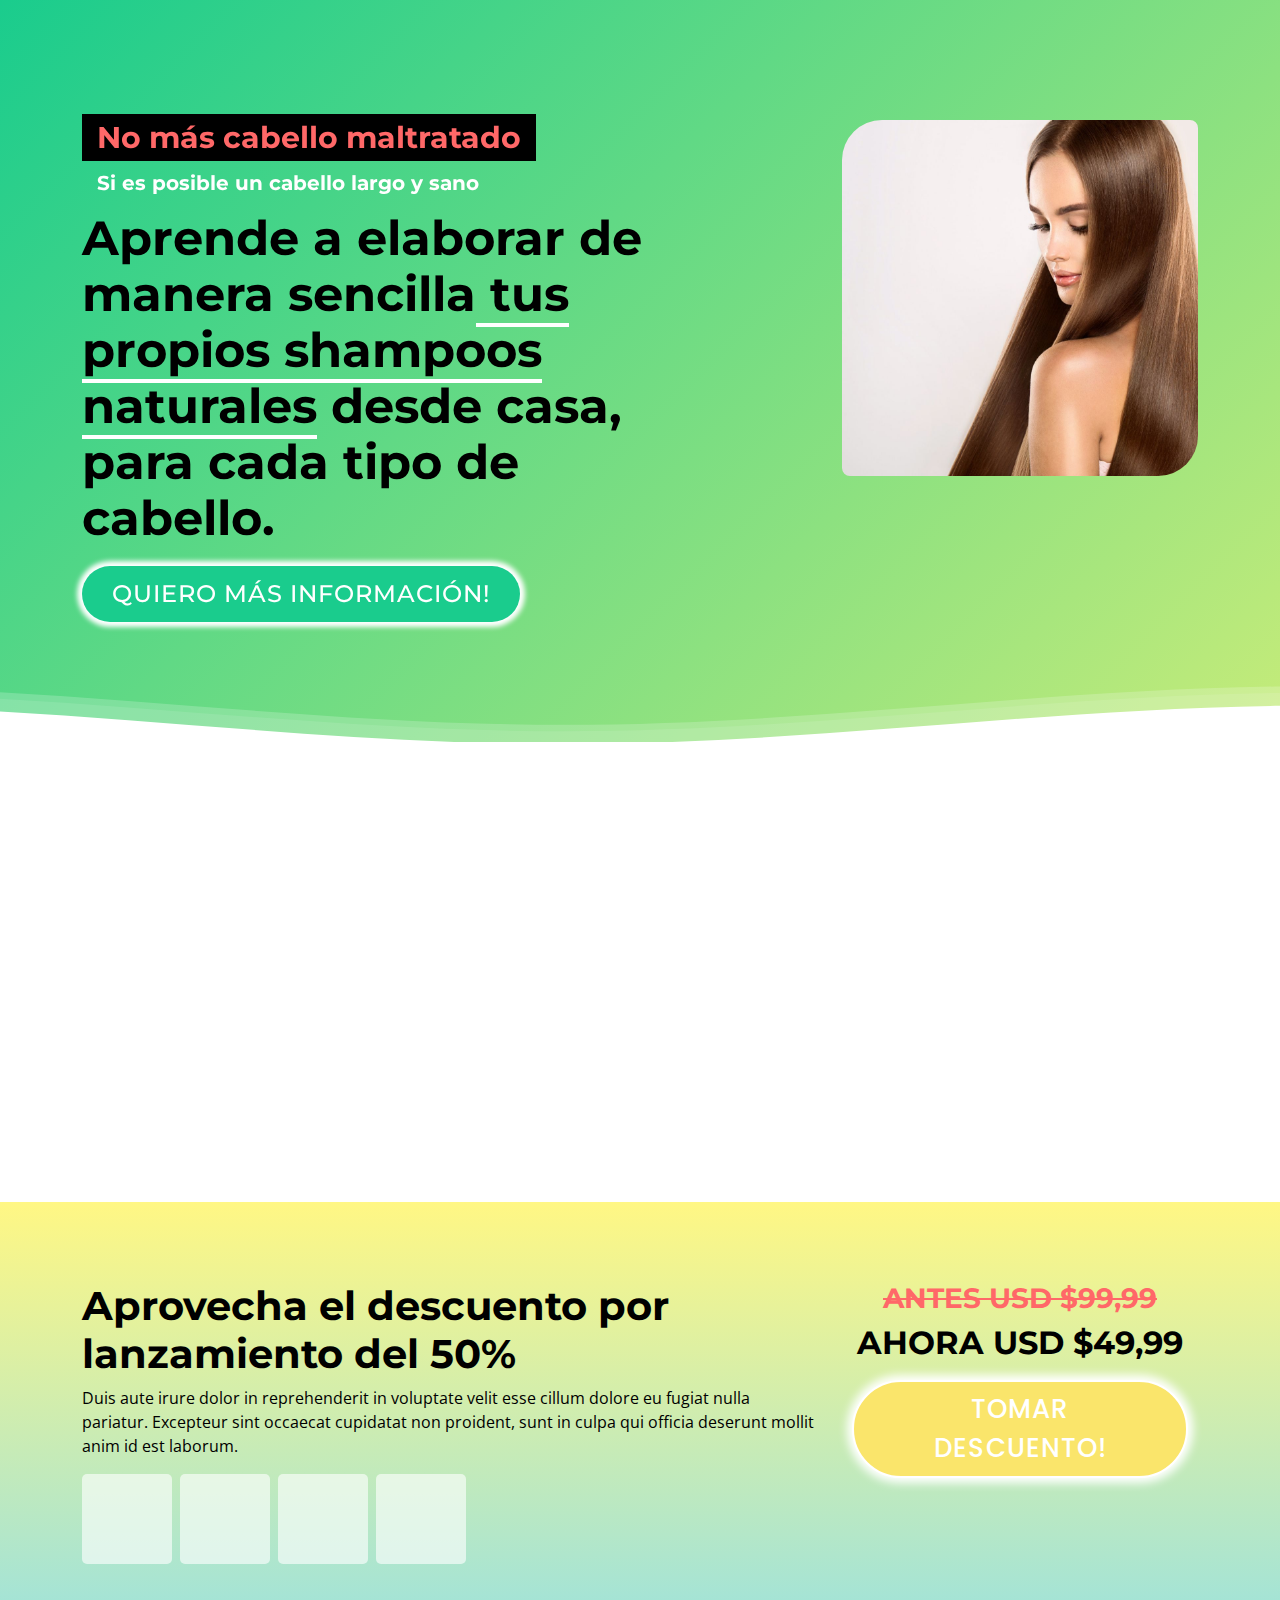
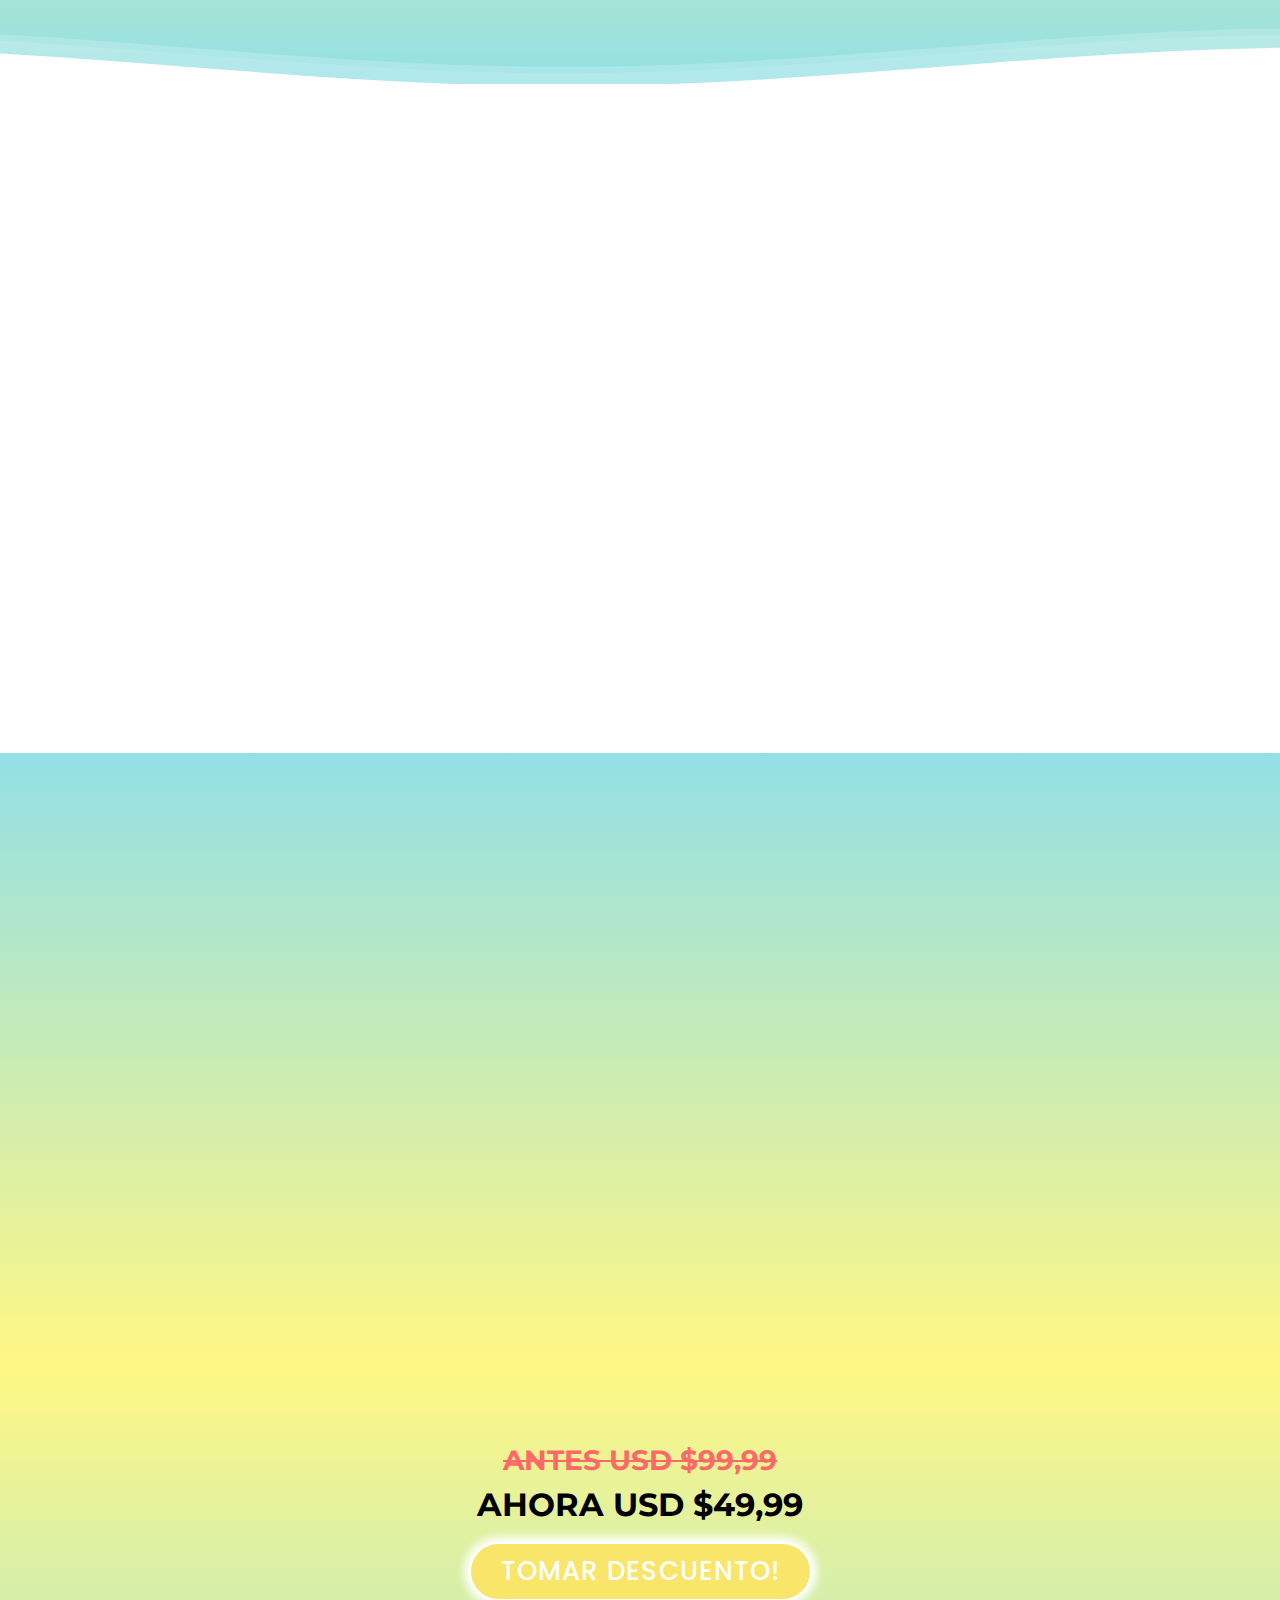
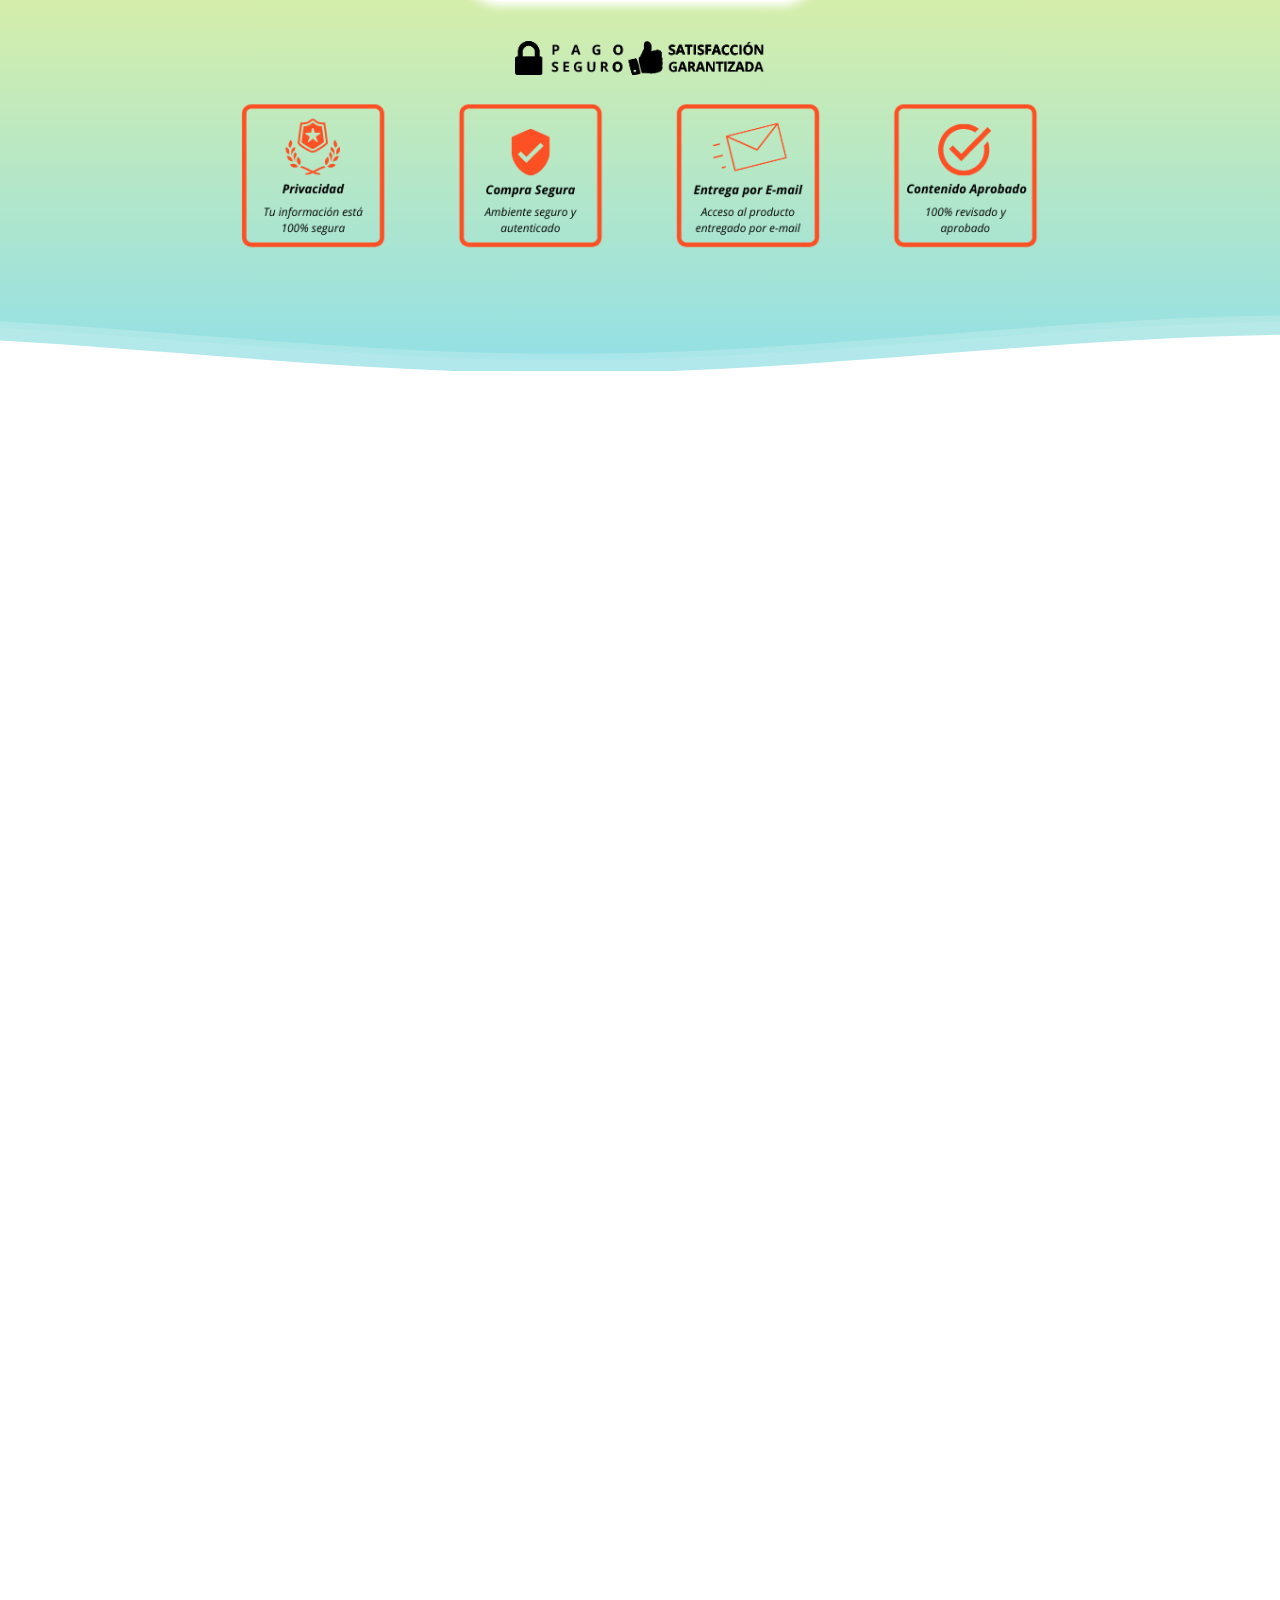
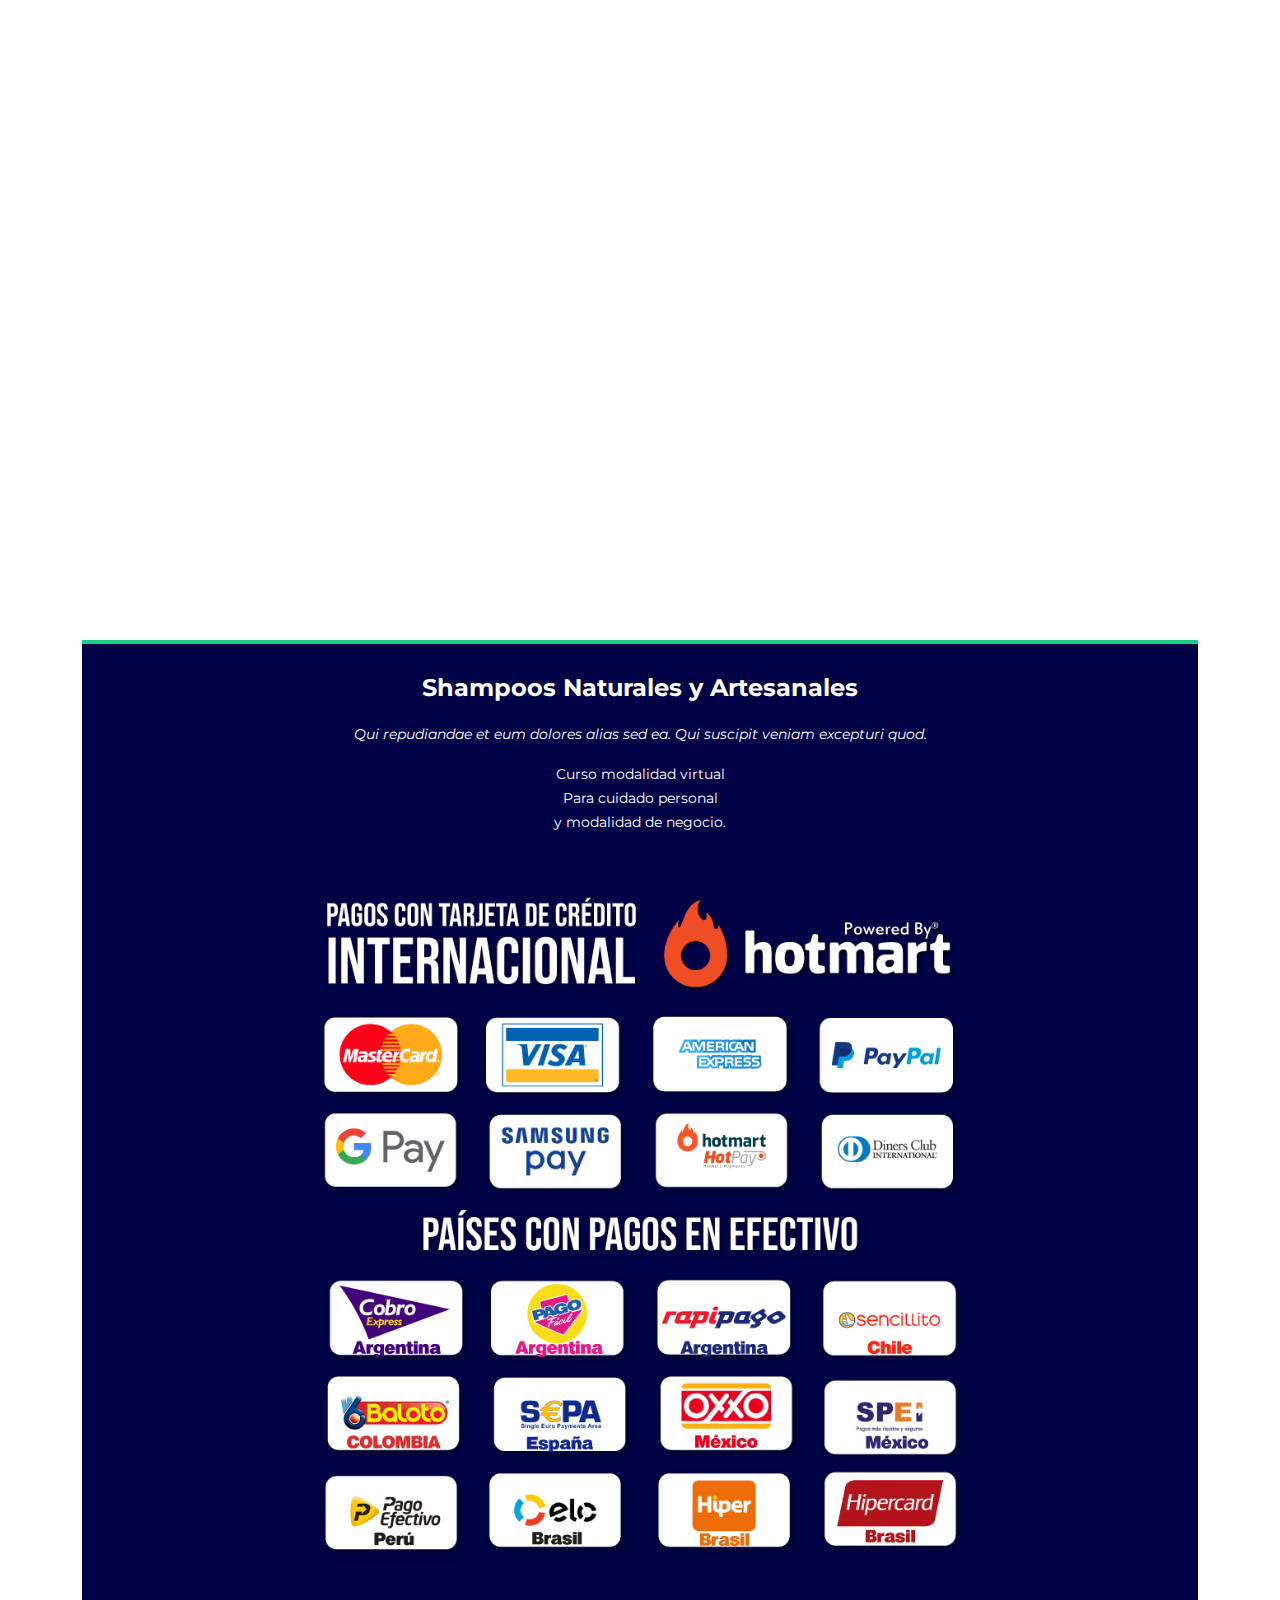
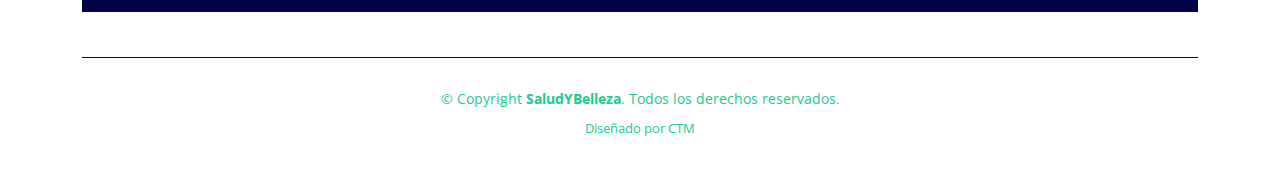
<file: saludybelleza/index.html>
<!DOCTYPE html>
<html lang="es">

<head>
  <meta charset="utf-8">
  <meta content="width=device-width, initial-scale=1.0" name="viewport">

  <title>Salud y Belleza | Shampoo</title>
  <meta content="" name="description">
  <meta content="" name="keywords">

  <!-- Favicons -->
  <link href="assets/img/favicon.png" rel="icon">
  <link href="assets/img/apple-touch-icon.png" rel="apple-touch-icon">

  <!-- Google Fonts -->
  <link href="https://fonts.googleapis.com/css?family=Open+Sans:300,300i,400,400i,600,600i,700,700i|Montserrat:300,300i,400,400i,500,500i,600,600i,700,700i|Poppins:300,300i,400,400i,500,500i,600,600i,700,700i" rel="stylesheet">

  <!-- Vendor CSS Files -->
  <link href="assets/vendor/aos/aos.css" rel="stylesheet">
  <link href="assets/vendor/bootstrap/css/bootstrap.min.css" rel="stylesheet">
  <link href="assets/vendor/bootstrap-icons/bootstrap-icons.css" rel="stylesheet">
  <link href="assets/vendor/boxicons/css/boxicons.min.css" rel="stylesheet">
  <link href="assets/vendor/glightbox/css/glightbox.min.css" rel="stylesheet">
  <link href="assets/vendor/remixicon/remixicon.css" rel="stylesheet">
  <link href="assets/vendor/swiper/swiper-bundle.min.css" rel="stylesheet">

  <!-- Template Main CSS File -->
  <link href="assets/css/style.css" rel="stylesheet">
  <link href="assets/css/contador.css" rel="stylesheet">

</head>

<body>

  <!-- ======= Header ======= -->
  <!-- <header id="header" class="fixed-top d-flex align-items-center header-transparent">
    <div class="container d-flex align-items-center justify-content-between">

      <div class="logo">
        <h1><a href="index.html"><span>hermosasysaludables.live</span></a></h1>
        Uncomment below if you prefer to use an image logo
        <a href="index.html"><img src="assets/img/logo.png" alt="" class="img-fluid"></a>
      </div>

    </div>
  </header> --><!-- End Header -->

  <!-- ======= Hero Section ======= -->
  <section id="hero">

    <div class="container">
      <div class="row justify-content-between">
        <div class="col-lg-7 pt-5 pt-lg-0 order-2 order-lg-1 d-flex align-items-center">
          <div data-aos="zoom-out">
            <h2 class="subtitle"><span>No más cabello maltratado</span></h2>
            <h2 class="subtitle2">Si es posible un cabello largo y sano</h2>
            <h1>Aprende a elaborar de manera sencilla<span> tus propios shampoos naturales</span> desde casa, para cada tipo de cabello.</h1>
            
            <div class="text-center text-lg-start">
              <a href="#about" class="btn-get-started">Quiero más información!</a>
            </div>
          </div>
        </div>
        <div class="col-lg-4 order-1 order-lg-2 hero-img" data-aos="zoom-out" data-aos-delay="300">
          <img src="assets/img/fondo-blanco.jpeg" class="img-fluid animated" alt="">
        </div>
      </div>
    </div>

    <svg class="hero-waves" xmlns="http://www.w3.org/2000/svg" xmlns:xlink="http://www.w3.org/1999/xlink" viewBox="0 24 150 28 " preserveAspectRatio="none">
      <defs>
        <path id="wave-path" d="M-160 44c30 0 58-18 88-18s 58 18 88 18 58-18 88-18 58 18 88 18 v44h-352z">
      </defs>
      <g class="wave1">
        <use xlink:href="#wave-path" x="50" y="3" fill="rgba(255,255,255, .1)">
      </g>
      <g class="wave2">
        <use xlink:href="#wave-path" x="50" y="0" fill="rgba(255,255,255, .2)">
      </g>
      <g class="wave3">
        <use xlink:href="#wave-path" x="50" y="9" fill="#fff">
      </g>
    </svg>

  </section><!-- End Hero -->

  <main id="main">

    <!-- ======= About Section ======= -->
    <section id="about" class="about">
      <div class="container-fluid" id="container-about">

        <div class="row">
          <div class="col-xl-5 col-lg-6 video-box d-flex justify-content-center align-items-stretch" data-aos="fade-right">
            <a class="venobox play-btn mb-4" data-bs-toggle="modal" data-bs-target="#exampleModal"></a>
          </div>

          <div class="col-xl-7 col-lg-6 icon-boxes d-flex flex-column align-items-stretch justify-content-center py-5 px-lg-5" data-aos="fade-left">
            <div class="section-title" data-aos="fade-up">
              <h2>Conoce un poco más</h2>
              <p>Sobre este curso</p>
            </div>
            <p>Desarrollado por <b>MARITZA PALOMINO</b>, mujer empresaria creadora de Leonor Artesanal, una marca de productos naturales de belleza y cuidado personal. </p>
            <p>Ha desarrollado sus propias formulaciones gracias a las cuales tiene muchos clientes satisfechos que la recomiendan por su profesionalismo y calidad de sus productos. </p>
            <p>Además, ha dictado talleres formando a más mujeres. “Constantemente me estoy capacitando para aprender nuevas formulaciones y elaborar nuevos productos, amo la naturaleza y todas las propiedades que nos brinda para nuestra salud y belleza”.</p>

          </div>
        </div>

      </div>

      <!-- Modal -->
      <div class="modal fade" id="exampleModal" tabindex="-1" aria-labelledby="exampleModalLabel" aria-hidden="true">
        <div class="modal-dialog modal-lg">
          <div class="modal-content">
            <div class="modal-header">
              <button type="button" class="btn-close" data-bs-dismiss="modal" aria-label="Close"></button>
            </div>
            <div class="modal-body">
              <div class="title">
                <h2 class="modal-title" id="exampleModalLabel">Aprovecha el descuento por lanzamiento del 50%</h2>
                <h3 class="price-1">Antes USD $99,99</h3>
                <h2 class="price-2">Ahora USD $49,99</h2>
              </div>
              <div class="video">
                
                <iframe src="https://www.youtube.com/embed/tQjsAJhsSw8?start=12" title="YouTube video player" frameborder="0" allow="accelerometer; autoplay; clipboard-write; encrypted-media; gyroscope; picture-in-picture" allowfullscreen></iframe>
              </div>
              
            </div>
            <div class="modal-footer">
              <button type="button" class="btn btn-secondary" data-bs-dismiss="modal">Close</button>
              <button href="#call-to-action" type="button" class="btn btn-primary">Comprar ahora!</button>
            </div>
          </div>
        </div>
      </div>

    </section><!-- End About Section -->


    <!--==========================
    Call To Action Section
    ============================-->
    <section id="call-to-action">
      <div class="container wow fadeIn">
        <div class="row">
          <div class="col-lg-8 text-center text-lg-left">
            <h3 class="cta-title">Aprovecha el descuento por lanzamiento del 50%</h3>
            <p class="cta-text"> Duis aute irure dolor in reprehenderit in voluptate velit esse cillum dolore eu fugiat nulla pariatur. Excepteur sint occaecat cupidatat non proident, sunt in culpa qui officia deserunt mollit anim id est laborum.</p>
            <div id="cuenta"></div>
          </div>
          <div class="col-lg-4 cta-btn-container text-center">
            <h3 class="price">Antes USD $99,99</h3>
            <h2>Ahora USD $49,99</h2>
            <a class="cta-btn align-middle" href="#">Tomar descuento!</a>
          </div>
        </div>

      </div>
      <svg class="hero-waves" xmlns="http://www.w3.org/2000/svg" xmlns:xlink="http://www.w3.org/1999/xlink" viewBox="0 24 150 28 " preserveAspectRatio="none">
        <defs>
          <path id="wave-path" d="M-160 44c30 0 58-18 88-18s 58 18 88 18 58-18 88-18 58 18 88 18 v44h-352z">
        </defs>
        <g class="wave1">
          <use xlink:href="#wave-path" x="50" y="3" fill="rgba(255,255,255, .1)">
        </g>
        <g class="wave2">
          <use xlink:href="#wave-path" x="50" y="0" fill="rgba(255,255,255, .2)">
        </g>
        <g class="wave3">
          <use xlink:href="#wave-path" x="50" y="9" fill="#fff">
        </g>
      </svg>
    </section><!-- #call-to-action -->

  

    <!-- ======= Details Section ======= -->
    <section id="details" class="details">
      <div class="container">

        <div class="row content">
          <div class="col-md-4 order-1 order-md-2" data-aos="fade-left">
            <img src="assets/img/details-2.png" class="img-fluid" alt="">
          </div>
          <div class="col-md-8 pt-5 order-2 order-md-1" data-aos="fade-up">
            <h3>¿Qué vas a lograr con este curso?</h3>
            <ul>
              <li><i class="bi bi-check"></i> Aprenderás a elaborar tus propios shampoos naturales desde casa, para cada tipo de cabello.</li>
              <li><i class="bi bi-check"></i> Aprenderás a elegir y utilizar correctamente las materias primas en la elaboración de tus productos.</li>
              <li><i class="bi bi-check"></i> Conocerás la diferencia entre shampoos naturales y shampoos comerciales.</li>
              <li><i class="bi bi-check"></i> Crearás shampoos naturales de manera personalizada según la necesidad de cada cliente.</li>
              <li><i class="bi bi-check"></i> Un negocio rentable de shampoos naturales, un mercado en tendencia a nivel mundial.</li>
              <li><i class="bi bi-check"></i> Recibirás una Masterclass para vender por redes sociales.</li>
              <li><i class="bi bi-check"></i> Aprenderás cuanto cobrar por cada producto y cómo dar un seguimiento adecuado a tus clientes para fidelizarlos.</li>
              <li><i class="bi bi-check"></i> Conocerás los cuidados necesarios para cada tipo de cabello.</li>
              <li><i class="bi bi-check"></i> Conocerás los activos que son necesarios para regular la caída del cabello, el control de caspa, el exceso de grasa y mucho más.</li>
              <li><i class="bi bi-check"></i> Aprenderás a medir y neutralizar los niveles de ph en nuestros productos capilares. </li>
              <li><i class="bi bi-check"></i> Aprenderás a elaborar shampoo natural para niños.              </li>
              <li><i class="bi bi-check"></i> Aprenderás a elaborar shampoo natural para cabello tinturado.</li>
            </ul>
            <p class="fst-italic">
              Entre muchos otros beneficios que te sorprenderan.
            </p>
          </div>
        </div>

      </div>
    </section><!-- End Details Section -->

    <!-- ======= F.A.Q Section ======= -->
    <section id="faq" class="faq section-bg">
      <div class="container">

        <div class="section-title" data-aos="fade-up">
          <h2>Modulos</h2>
          <p>¿Cómo lo vas a lograr?</p>
        </div>

        <div class="faq-list">
          <ul>
            <li data-aos="fade-up">
              <i class="bx bx-help-circle icon-help"></i> <a data-bs-toggle="collapse" class="collapse" data-bs-target="#faq-list-1">Módulo 1. Shampoos Naturales y Artesanales<i class="bx bx-chevron-down icon-show"></i><i class="bx bx-chevron-up icon-close"></i></a>
              <div id="faq-list-1" class="collapse show" data-bs-parent=".faq-list">
                  <p><i class="bi bi-check"></i>Introducción y bienvenida.</p>
                  <p><i class="bi bi-check"></i>Shampoo natural vs. Shampoo convencional.</p>
                  <p><i class="bi bi-check"></i>Materiales.</p>
                  <p><i class="bi bi-check"></i>Grupo de fb.</p>
              </div>
            </li>

            <li data-aos="fade-up" data-aos-delay="100">
              <i class="bx bx-help-circle icon-help"></i> <a data-bs-toggle="collapse" data-bs-target="#faq-list-2" class="collapsed">Módulo 2. Elaboración (Parte Práctica) <i class="bx bx-chevron-down icon-show"></i><i class="bx bx-chevron-up icon-close"></i></a>
              <div id="faq-list-2" class="collapse" data-bs-parent=".faq-list">
                  <p><i class="bi bi-check"></i>Preparación del gel de sábila y leche de avena.</p>
                  <p><i class="bi bi-check"></i>Brillo natural: shampoo para cabello normal.</p>
                  <p><i class="bi bi-check"></i>Acondicionador hidratante y humectante.</p>
                  <p><i class="bi bi-check"></i>Vitalidad y nutrición: shampoo para cabello seco.</p>
                  <p><i class="bi bi-check"></i>Daño y reparación: acondicionador reparador anti – frizz.</p>
                  <p><i class="bi bi-check"></i>Equilibrio capilar seborregulador: shampoo para cabello graso.</p>
                  <p><i class="bi bi-check"></i>Shampoo de manzanilla para niños y piel sensible.</p>
                  <p><i class="bi bi-check"></i>Shampoo anticaída y anticaspa.</p>
                  <p><i class="bi bi-check"></i>Shampoo para cabello teñido/tinturado.</p>
                  <p><i class="bi bi-check"></i>Calcular los costos.</p>
              </div>
            </li>

            <li data-aos="fade-up" data-aos-delay="200">
              <i class="bx bx-help-circle icon-help"></i> <a data-bs-toggle="collapse" data-bs-target="#faq-list-3" class="collapsed">Módulo 3. Bonos<i class="bx bx-chevron-down icon-show"></i><i class="bx bx-chevron-up icon-close"></i></a>
              <div id="faq-list-3" class="collapse" data-bs-parent=".faq-list">
                <ul>
                  <p><i class="bi bi-check"></i>Bono 1 - Tónico regenerador capilar.</p>
                  <p><i class="bi bi-check"></i>Bono 2 - Sérum fortalecimiento capilar.</p>
                  <p><i class="bi bi-check"></i>Bono 3 - Mascarilla capilar: reparación profunda.</p>
                  <p><i class="bi bi-check"></i>Bono 4 - Mi negocio exitoso en redes sociales (estrategia de contenido).</p>
                  <p><i class="bi bi-check"></i>Bono 4 - Mi negocio exitoso en redes sociales (creando mis diseños).</p>
                  <p><i class="bi bi-check"></i>Bono 4 - Mi negocio exitoso en redes sociales (reels, historias e historias destacadas).</p>
                  <p><i class="bi bi-check"></i>Bono 4 - Mi negocio exitoso en redes sociales (recomendaciones y tips para fidelizar clientes).</p>
                  <p><i class="bi bi-check"></i>Cronograma capilar.</p>
                  <p><i class="bi bi-check"></i>Recetario con formulaciones.</p>
                </ul>
              </div>
            </li>

            <li data-aos="fade-up" data-aos-delay="300">
              <i class="bx bx-help-circle icon-help"></i> <a data-bs-toggle="collapse" data-bs-target="#faq-list-4" class="collapsed">Módulo 4. Preguntas Frecuentes<i class="bx bx-chevron-down icon-show"></i><i class="bx bx-chevron-up icon-close"></i></a>
              <div id="faq-list-4" class="collapse" data-bs-parent=".faq-list">
                  <p><i class="bi bi-check"></i>Respuestas a preguntas frecuentes.</p>
              </div>
            </li>

          </ul>
        </div>

      </div>
      <!-- <svg class="hero-waves" xmlns="http://www.w3.org/2000/svg" xmlns:xlink="http://www.w3.org/1999/xlink" viewBox="0 24 150 28 " preserveAspectRatio="none">
        <defs>
          <path id="wave-path" d="M-160 44c30 0 58-18 88-18s 58 18 88 18 58-18 88-18 58 18 88 18 v44h-352z">
        </defs>
        <g class="wave1">
          <use xlink:href="#wave-path" x="50" y="3" fill="rgba(255,255,255, .1)">
        </g>
        <g class="wave2">
          <use xlink:href="#wave-path" x="50" y="0" fill="rgba(255,255,255, .2)">
        </g>
        <g class="wave3">
          <use xlink:href="#wave-path" x="50" y="9" fill="#fff">
        </g>
      </svg> -->
    </section><!-- End F.A.Q Section -->

    <!--==========================
    Call To Action Section
    ============================-->
    <section id="call-to-action">
      <div class="container wow fadeIn">
        <div class="row">
          <div class="col-lg-12 cta-btn-container text-center">
            <h3 class="price">Antes USD $99,99</h3>
            <h2>Ahora USD $49,99</h2>
            <a class="cta-btn align-middle" href="#">Tomar descuento!</a>
            <div class="content-graph-pay">
              <img class="pagoseguro" src="assets/img/pagosegurofondoclara.png" alt="">
              <!-- <img src="assets/img/pagoseguro-bgt.png" alt=""> -->
              <img src="assets/img/metododecompra.png" alt="">
              
            </div>
          </div>
        </div>

      </div>
      <svg class="hero-waves" xmlns="http://www.w3.org/2000/svg" xmlns:xlink="http://www.w3.org/1999/xlink" viewBox="0 24 150 28 " preserveAspectRatio="none">
        <defs>
          <path id="wave-path" d="M-160 44c30 0 58-18 88-18s 58 18 88 18 58-18 88-18 58 18 88 18 v44h-352z">
        </defs>
        <g class="wave1">
          <use xlink:href="#wave-path" x="50" y="3" fill="rgba(255,255,255, .1)">
        </g>
        <g class="wave2">
          <use xlink:href="#wave-path" x="50" y="0" fill="rgba(255,255,255, .2)">
        </g>
        <g class="wave3">
          <use xlink:href="#wave-path" x="50" y="9" fill="#fff">
        </g>
      </svg>
    </section><!-- #call-to-action -->

    <!-- ======= Testimonials Section ======= -->
    <section id="testimonials" class="testimonials">
      <div class="container">

        <div class="testimonials-slider swiper" data-aos="fade-up" data-aos-delay="100">
          <div class="swiper-wrapper">

            <div class="swiper-slide">
              <div class="testimonial-item">
                <img src="assets/img/testimonials/testimonials-1.jpeg" class="testimonial-img" alt="">
                <h3>Isabella</h3>
                <h4>Medellín</h4>
                <p>
                  <i class="bx bxs-quote-alt-left quote-icon-left"></i>
                  Mi cabello dejo de caerse y ahora se torna facil de peinar. Volvi a tener vida fabricando los shampoo y tratamientos en casa
                  <i class="bx bxs-quote-alt-right quote-icon-right"></i>
                </p>
              </div>
            </div><!-- End testimonial item -->

            <div class="swiper-slide">
              <div class="testimonial-item">
                <img src="assets/img/testimonials/testimonials-2.jpeg" class="testimonial-img" alt="">
                <h3>Elizabeth</h3>
                <h4>Medellín</h4>
                <p>
                  <i class="bx bxs-quote-alt-left quote-icon-left"></i>
                  Que orgullosa me siento de ver mi cambio mi cabello cada vez esta mas sano y fuerte. Gracias Maritza por compartir este maravilloso curso.
                  <i class="bx bxs-quote-alt-right quote-icon-right"></i>
                </p>
              </div>
            </div><!-- End testimonial item -->

            <div class="swiper-slide">
              <div class="testimonial-item">
                <img src="assets/img/testimonials/testimonials-1.jpeg" class="testimonial-img" alt="">
                <h3>Isabella</h3>
                <h4>Medellín</h4>
                <p>
                  <i class="bx bxs-quote-alt-left quote-icon-left"></i>
                  Mi cabello dejo de caerse y ahora se torna facil de peinar. Volvi a tener vida fabricando los shampoo y tratamientos en casa
                  <i class="bx bxs-quote-alt-right quote-icon-right"></i>
                </p>
              </div>
            </div><!-- End testimonial item -->

            <div class="swiper-slide">
              <div class="testimonial-item">
                <img src="assets/img/testimonials/testimonials-2.jpeg" class="testimonial-img" alt="">
                <h3>Elizabeth</h3>
                <h4>Medellín</h4>
                <p>
                  <i class="bx bxs-quote-alt-left quote-icon-left"></i>
                  Que orgullosa me siento de ver mi cambio mi cabello cada vez esta mas sano y fuerte. Gracias Maritza por compartir este maravilloso curso.
                  <i class="bx bxs-quote-alt-right quote-icon-right"></i>
                </p>
              </div>
            </div><!-- End testimonial item -->

            <div class="swiper-slide">
              <div class="testimonial-item">
                <img src="assets/img/testimonials/testimonials-1.jpeg" class="testimonial-img" alt="">
                <h3>Isabella</h3>
                <h4>Medellín</h4>
                <p>
                  <i class="bx bxs-quote-alt-left quote-icon-left"></i>
                  Mi cabello dejo de caerse y ahora se torna facil de peinar. Volvi a tener vida fabricando los shampoo y tratamientos en casa
                  <i class="bx bxs-quote-alt-right quote-icon-right"></i>
                </p>
              </div>
            </div><!-- End testimonial item -->

          </div>
          <div class="swiper-pagination"></div>
        </div>

      </div>
    </section><!-- End Testimonials Section -->

    <!-- ======= Gallery Section ======= -->
    <section id="gallery" class="gallery">
      <div class="container">

        <div class="section-title" data-aos="fade-up">
          <h2>Testimonios</h2>
          <p>Estos son algunos <br>de nuestros estudiantes</p>
        </div>

        <div class="row g-0" data-aos="fade-left">

          <div class="col-lg-3 col-md-4">
            <div class="gallery-item" data-aos="zoom-in" data-aos-delay="100">
              <a href="assets/img/gallery/gallery-1.jpeg" class="gallery-lightbox">
                <img src="assets/img/gallery/gallery-1.jpeg" alt="" class="img-fluid">
              </a>
            </div>
          </div>

          <div class="col-lg-3 col-md-4">
            <div class="gallery-item" data-aos="zoom-in" data-aos-delay="150">
              <a href="assets/img/gallery/gallery-2.jpeg" class="gallery-lightbox">
                <img src="assets/img/gallery/gallery-2.jpeg" alt="" class="img-fluid">
              </a>
            </div>
          </div>

          <div class="col-lg-3 col-md-4">
            <div class="gallery-item" data-aos="zoom-in" data-aos-delay="200">
              <a href="assets/img/gallery/gallery-3.jpeg" class="gallery-lightbox">
                <img src="assets/img/gallery/gallery-3.jpeg" alt="" class="img-fluid">
              </a>
            </div>
          </div>

          <div class="col-lg-3 col-md-4">
            <div class="gallery-item" data-aos="zoom-in" data-aos-delay="250">
              <a href="assets/img/gallery/gallery-4.jpeg" class="gallery-lightbox">
                <img src="assets/img/gallery/gallery-4.jpeg" alt="" class="img-fluid">
              </a>
            </div>
          </div>

          <div class="col-lg-3 col-md-4">
            <div class="gallery-item" data-aos="zoom-in" data-aos-delay="300">
              <a href="assets/img/gallery/gallery-5.jpeg" class="gallery-lightbox">
                <img src="assets/img/gallery/gallery-5.jpeg" alt="" class="img-fluid">
              </a>
            </div>
          </div>

          <div class="col-lg-3 col-md-4">
            <div class="gallery-item" data-aos="zoom-in" data-aos-delay="350">
              <a href="assets/img/gallery/gallery-6.jpeg" class="gallery-lightbox">
                <img src="assets/img/gallery/gallery-6.jpeg" alt="" class="img-fluid">
              </a>
            </div>
          </div>

          <div class="col-lg-3 col-md-4">
            <div class="gallery-item" data-aos="zoom-in" data-aos-delay="400">
              <a href="assets/img/gallery/gallery-1.jpeg" class="gallery-lightbox">
                <img src="assets/img/gallery/gallery-1.jpeg" alt="" class="img-fluid">
              </a>
            </div>
          </div>

          <div class="col-lg-3 col-md-4">
            <div class="gallery-item" data-aos="zoom-in" data-aos-delay="450">
              <a href="assets/img/gallery/gallery-2.jpeg" class="gallery-lightbox">
                <img src="assets/img/gallery/gallery-2.jpeg" alt="" class="img-fluid">
              </a>
            </div>
          </div>

        </div>

      </div>
    </section><!-- End Gallery Section -->

    


  </main><!-- End #main -->

  <!-- ======= Footer ======= -->
  <footer id="footer">
    <div class="footer-top">
      <div class="container">
        <div class="row">

          <div class="col-lg-12 col-md-8">
            <div class="footer-info">
              <h3>Shampoos Naturales y Artesanales</h3>
              <p class="pb-3"><em>Qui repudiandae et eum dolores alias sed ea. Qui suscipit veniam excepturi quod.</em></p>
              <p>
                Curso modalidad virtual <br>
                Para cuidado personal<br>y modalidad de negocio.<br>
                <strong></strong> <br>
                <strong></strong><br>
                <img class="metododepago" src="assets/img/metodosdepagoglobal.png" alt="">
              </p>

            </div>
          </div>


          <!-- <div class="col-lg-4 col-md-6 footer-newsletter">
            <h4>Our Newsletter</h4>
            <p>Tamen quem nulla quae legam multos aute sint culpa legam noster magna</p>
            <form action="" method="post">
              <input type="email" name="email"><input type="submit" value="Subscribe">
            </form>

          </div> -->

        </div>
      </div>
    </div>

    <div class="container">
      <div class="copyright">
        &copy; Copyright <strong><span>SaludYBelleza</span></strong>. Todos los derechos reservados.
      </div>
      <div class="credits">
        Diseñado por <a href="#">CTM</a>
      </div>
    </div>
  </footer><!-- End Footer -->

  <a href="#" class="back-to-top venobox play-btn mb-4" ><i class="fa-regular fa-cart-circle-plus"></i>
    <h3 class="price">Antes USD $99,99</h3>
    <h2>Ahora USD $49,99</h2>
    Comprar Ahora!
    
  </a>
  <div id="preloader"></div>

  <!-- Vendor JS Files -->
  <script src="assets/vendor/purecounter/purecounter.js"></script>
  <script src="assets/vendor/aos/aos.js"></script>
  <script src="assets/vendor/bootstrap/js/bootstrap.bundle.min.js"></script>
  <script src="assets/vendor/glightbox/js/glightbox.min.js"></script>
  <script src="assets/vendor/swiper/swiper-bundle.min.js"></script>
  <script src="assets/vendor/php-email-form/validate.js"></script>
  <script src="assets/js/simplyCountdown.min.js"></script>
	<script src="assets/js/countdown.js"></script>
  

  <!-- Template Main JS File -->
  <script src="assets/js/main.js"></script>

</body>

</html>
</file>
<file: saludybelleza/assets/css/style.css>
/*--------------------------------------------------------------
# General
--------------------------------------------------------------*/
body {
  font-family: "Open Sans", sans-serif;
  color: #444444;
}

a {
  color: #1acc8d;
  text-decoration: none;
}

a:hover {
  color: #34e5a6;
  text-decoration: none;
}

h1, h2, h3, h4, h5, h6 {
  font-family: "Montserrat", sans-serif;
}

.color1 {color: #1acc8d;}
.color2 {color: #40a356;}
.color3 {color: #c3ce7b;}
.color4 {color: #f8efbc;}
.color5 {color: #f8efea;}

/*--------------------------------------------------------------
# Preloader
--------------------------------------------------------------*/
#preloader {
  position: fixed;
  top: 0;
  left: 0;
  right: 0;
  bottom: 0;
  z-index: 9999;
  overflow: hidden;
  background: #fff;
}

#preloader:before {
  content: "";
  position: fixed;
  top: calc(50% - 30px);
  left: calc(50% - 30px);
  border: 6px solid #1acc8d;
  border-top-color: #d2f9eb;
  border-radius: 50%;
  width: 60px;
  height: 60px;
  -webkit-animation: animate-preloader 1s linear infinite;
  animation: animate-preloader 1s linear infinite;
}

@-webkit-keyframes animate-preloader {
  0% {
    transform: rotate(0deg);
  }
  100% {
    transform: rotate(360deg);
  }
}

@keyframes animate-preloader {
  0% {
    transform: rotate(0deg);
  }
  100% {
    transform: rotate(360deg);
  }
}
/*--------------------------------------------------------------
# Back to top button
--------------------------------------------------------------*/
.back-to-top {
  background: rgb(250, 229, 107);
  box-shadow: 0px 0px 10px 5px rgb(255, 255, 255);
  position: fixed;
  visibility: hidden;
  padding: 5px 40px;
  font-weight: bold;
  font-size: 20px;
  font-weight: bold;
  text-transform: uppercase;
  opacity: 0;
  right: 15px;
  bottom: 15px;
  z-index: 996;
  height: 95px;
  border-radius: 50px;
  transition: 0.5s;
  color: #000;
}

.back-to-top h2{
  color: #000;
  font-weight: bold;
  text-transform: uppercase;
  font-size: 17px;
  text-align: center;
}

.back-to-top .price{
  color: rgb(255, 104, 104);
  font-weight: bold;
  text-transform: uppercase;
  text-decoration:line-through;
  font-size: 15px;
  text-align: center;
}

.back-to-top i {
  font-size: 28px;
  color: #fff;
  line-height: 0;
}
.back-to-top:hover {
  background: #2be4a2;
  color: #fff;
  font-size: 23px;
  transition: 0.5s;
}
.back-to-top.active {
  visibility: visible;
  opacity: 1;
}
@media (max-width: 757px){
  .back-to-top {
    padding: 5px 40px;
    font-size: 17px;
    right: 15px;
    bottom: 15px;
    height: 67px;
    border-radius: 50px;
  }
  .back-to-top h2{
    font-size: 14px;
    margin-bottom: 3px;
  }
  
  .back-to-top .price{
    font-size: 11px;
    margin-bottom: 0;
  }
}
/*--------------------------------------------------------------
# Disable AOS delay on mobile
--------------------------------------------------------------*/
@media screen and (max-width: 768px) {
  [data-aos-delay] {
    transition-delay: 0 !important;
  }
}
/*--------------------------------------------------------------
# Header
--------------------------------------------------------------*/
#header {
  display: ;
  height: 80px;
  transition: all 0.5s;
  z-index: 997;
  transition: all 0.5s;
  background: rgba(255, 255, 255, 0.9);
}
#header.header-transparent {
  background: transparent;
}
#header.header-scrolled {
  background: #1acc8e85;
  height: 60px;
}
#header .logo h1 {
  font-size: 28px;
  margin: 0;
  padding: 0;
  line-height: 1;
  font-weight: 700;
}
#header .logo h1{
}
#header .logo h1 a, #header .logo h1 a:hover {
  color: #ffff;
  text-decoration: none;
}
#header.header-scrolled h1{
  color: #1acc8d;
}
#header .logo img {
  padding: 0;
  margin: 0;
  max-height: 40px;
}

/*--------------------------------------------------------------
# Hero Section
--------------------------------------------------------------*/
#hero {
  width: 100%;
  background: url("../img/hero-bg.jpg") center;
  background-size: cover;
  position: relative;
  padding: 120px 0 0 0;
}
#hero:before {
  content: "";
  background: linear-gradient(-45deg, #ee7752, #e73c7e, #fff673, #1acc8d);
	background-size: 400% 400%;
	-webkit-animation: gradient 15s ease infinite;
	        animation: gradient 15s ease infinite;
  position: absolute;
  bottom: 0;
  top: 0;
  left: 0;
  right: 0;
}

@-webkit-keyframes gradient {
	0% {
		background-position: 0% 50%;
	}
	50% {
		background-position: 100% 50%;
	}
	100% {
		background-position: 0% 50%;
	}
}

@keyframes gradient {
	0% {
		background-position: 0% 50%;
	}
	50% {
		background-position: 100% 50%;
	}
	100% {
		background-position: 0% 50%;
	}
}

#hero h1 {
  margin: 0 0 20px 0;
  font-size: 48px;
  font-weight: 700;
  line-height: 56px;
  color: rgba(0, 0, 0);
}
#hero h1 span {
  color: #000;
  border-bottom: 4px solid #ffffff;
}
#hero h2 {
  color: rgba(255, 255, 255, 0.8);
  margin-bottom: 40px;
  font-size: 24px;
}
#hero .subtitle{
  margin: 0 0 10px 0; 
  font-size: 30px; 
  font-weight: bold;
  color: rgb(255, 104, 104);
}
#hero .subtitle2{
  margin: 0 0 10px 0; 
  font-size: 20px; 
  font-weight: bold;
  color: #fff;
  padding: 5px 15px;
}
#hero .subtitle span{
  background: #000;
  padding: 5px 15px;
}
#hero .hero-img {
  text-align: center;
}
#hero .hero-img img {
  max-width: 100%;
  border-radius: 40px 8px;
}
#hero .btn-get-started {
  text-transform: uppercase;
  font-family: "Montserrat", sans-serif;
  font-weight: 500;
  font-size: 24px;
  letter-spacing: 1px;
  display: inline-block;
  padding: 10px 30px;
  border-radius: 50px;
  transition: 0.5s;
  color: #fff;
  background: #1acc8d;
  box-shadow: 0 0 5px 5px #fff;
}
#hero .btn-get-started:hover {
  background: #17b57d;
  font-size: 26px;
}
#hero .animated {
  animation: up-down 2s ease-in-out infinite alternate-reverse both;
}
@media (min-width: 1024px) {
  #hero {
    background-attachment: fixed;
  }
}
@media (max-width: 991px) {
  #hero {
    padding-top: 80px;
  }
  #hero .animated {
    -webkit-animation: none;
    animation: none;
  }
  #hero .hero-img {
    text-align: center;
  }
  #hero .hero-img img {
    max-width: 50%;
  }
  #hero h1 {
    font-size: 28px;
    line-height: 35px;
    margin-bottom: 30px;
  }
  #hero h2 {
    font-size: 18px;
    line-height: 24px;
    margin-bottom: 30px;
  }
}
@media (max-width: 575px) {
  #hero .hero-img img {
    width: 80%;
  }
  #hero .subtitle{
    margin: 0; 
    line-height: 52px; 
  }
  #hero .btn-get-started {
    text-transform: uppercase;
    font-family: "Montserrat", sans-serif;
    font-weight: 500;
    font-size: 24px;
    letter-spacing: 1px;
    display: inline-block;
    padding: 10px 30px;
    border-radius: 50px;
    transition: 0.5s;
    color: #fff;
    background: #1acc8d;
    box-shadow: 0 0 5px 5px #fff;
  }
  #hero .btn-get-started:hover {
    background: #17b57d;
    font-size: 26px;
  }
}

@-webkit-keyframes up-down {
  0% {
    transform: translateY(10px);
  }
  100% {
    transform: translateY(-10px);
  }
}

@keyframes up-down {
  0% {
    transform: translateY(10px);
  }
  100% {
    transform: translateY(-10px);
  }
}
.hero-waves {
  display: block;
  margin-top: 60px;
  width: 100%;
  height: 60px;
  z-index: 5;
  position: relative;
}

.wave1 use {
  -webkit-animation: move-forever1 10s linear infinite;
  animation: move-forever1 10s linear infinite;
  -webkit-animation-delay: -2s;
  animation-delay: -2s;
}

.wave2 use {
  -webkit-animation: move-forever2 8s linear infinite;
  animation: move-forever2 8s linear infinite;
  -webkit-animation-delay: -2s;
  animation-delay: -2s;
}

.wave3 use {
  -webkit-animation: move-forever3 6s linear infinite;
  animation: move-forever3 6s linear infinite;
  -webkit-animation-delay: -2s;
  animation-delay: -2s;
}

@-webkit-keyframes move-forever1 {
  0% {
    transform: translate(85px, 0%);
  }
  100% {
    transform: translate(-90px, 0%);
  }
}

@keyframes move-forever1 {
  0% {
    transform: translate(85px, 0%);
  }
  100% {
    transform: translate(-90px, 0%);
  }
}
@-webkit-keyframes move-forever2 {
  0% {
    transform: translate(-90px, 0%);
  }
  100% {
    transform: translate(85px, 0%);
  }
}
@keyframes move-forever2 {
  0% {
    transform: translate(-90px, 0%);
  }
  100% {
    transform: translate(85px, 0%);
  }
}
@-webkit-keyframes move-forever3 {
  0% {
    transform: translate(-90px, 0%);
  }
  100% {
    transform: translate(85px, 0%);
  }
}
@keyframes move-forever3 {
  0% {
    transform: translate(-90px, 0%);
  }
  100% {
    transform: translate(85px, 0%);
  }
}
/*--------------------------------------------------------------
# Sections General
--------------------------------------------------------------*/
section {
  padding: 50px 0 0 0;
  overflow: hidden;
}
.section-bg {
  background: linear-gradient( #90dfe6fa,#fff673e0), url(../img/hero-bg.jpg) fixed center center;
  background-size: cover;
}
.section-title {
  padding-bottom: 40px;
}
.section-title h2 {
  font-size: 14px;
  font-weight: 500;
  padding: 0;
  line-height: 1px;
  margin: 0 0 5px 0;
  letter-spacing: 2px;
  text-transform: uppercase;
  color: #aaaaaa;
  font-family: "Poppins", sans-serif;
}
.section-title h2::after {
  content: "";
  width: 120px;
  height: 1px;
  display: inline-block;
  background: #1acc8d;
  margin: 4px 10px;
}
.section-title p {
  margin: 0;
  margin: 0;
  font-size: 36px;
  font-weight: 700;
  text-transform: uppercase;
  font-family: "Poppins", sans-serif;
  color: #1acc8d;
}

/*--------------------------------------------------------------
# Breadcrumbs
--------------------------------------------------------------*/
.breadcrumbs {
  padding: 20px 0;
  background-color: #fafaff;
  min-height: 40px;
  margin-top: 80px;
}
@media (max-width: 992px) {
  .breadcrumbs {
    margin-top: 64px;
  }
}
.breadcrumbs h2 {
  font-size: 24px;
  font-weight: 400;
  margin: 0;
}
@media (max-width: 992px) {
  .breadcrumbs h2 {
    margin: 0 0 10px 0;
  }
}
.breadcrumbs ol {
  display: flex;
  flex-wrap: wrap;
  list-style: none;
  padding: 0;
  margin: 0;
  font-size: 14px;
}
.breadcrumbs ol li + li {
  padding-left: 10px;
}
.breadcrumbs ol li + li::before {
  display: inline-block;
  padding-right: 10px;
  color: #6c757d;
  content: "/";
}
@media (max-width: 768px) {
  .breadcrumbs .d-flex {
    display: block !important;
  }
  .breadcrumbs ol {
    display: block;
  }
  .breadcrumbs ol li {
    display: inline-block;
  }
}

/*--------------------------------------------------------------
# About
--------------------------------------------------------------*/
.about {
  padding: 40px 0 0 0;
}
.about .icon-boxes h3 {
  font-size: 28px;
  font-weight: 700;
  color: #1acc8d;
  margin-bottom: 15px;
}
.about .icon-box {
  margin-top: 40px;
}
.about .icon-box .icon {
  float: left;
  display: flex;
  align-items: center;
  justify-content: center;
  width: 64px;
  height: 64px;
  border: 2px solid #7ceec6;
  border-radius: 50px;
  transition: 0.5s;
}
.about .icon-box .icon i {
  color: #1acc8d;
  font-size: 32px;
}
.about .icon-box:hover .icon {
  background: #1acc8d;
  border-color: #1acc8d;
}
.about .icon-box:hover .icon i {
  color: #fff;
}
.about .icon-box .title {
  margin-left: 85px;
  font-weight: 700;
  margin-bottom: 10px;
  font-size: 18px;
}
.about .icon-box .title a {
  color: #343a40;
  transition: 0.3s;
}
.about .icon-box .title a:hover {
  color: #1acc8d;
}
.about .icon-box .description {
  margin-left: 85px;
  line-height: 24px;
  font-size: 14px;
}
.about .video-box {
  background: url("../img/about.jpg") center center no-repeat;
  background-size: contain;
  min-height: 300px;
}
.about .play-btn {
  width: 94px;
  height: 94px;
  background: radial-gradient(#1acc8d 50%, rgba(63, 253, 221, 0.4) 52%);
  border-radius: 50%;
  display: block;
  position: absolute;
  left: calc(50% - 47px);
  top: calc(50% - 47px);
  overflow: hidden;
}
.about .play-btn::after {
  content: "";
  position: absolute;
  left: 50%;
  top: 50%;
  transform: translateX(-40%) translateY(-50%);
  width: 0;
  height: 0;
  border-top: 10px solid transparent;
  border-bottom: 10px solid transparent;
  border-left: 15px solid #fff;
  z-index: 100;
  transition: all 400ms cubic-bezier(0.55, 0.055, 0.675, 0.19);
}
.about .play-btn::before {
  content: "";
  position: absolute;
  width: 120px;
  height: 120px;
  -webkit-animation-delay: 0s;
  animation-delay: 0s;
  -webkit-animation: pulsate-btn 2s;
  animation: pulsate-btn 2s;
  -webkit-animation-direction: forwards;
  animation-direction: forwards;
  -webkit-animation-iteration-count: infinite;
  animation-iteration-count: infinite;
  -webkit-animation-timing-function: steps;
  animation-timing-function: steps;
  opacity: 1;
  border-radius: 50%;
  border: 5px solid rgba(63, 253, 196, 0.7);
  top: -15%;
  left: -15%;
  background: rgba(198, 16, 0, 0);
}
.about .play-btn:hover::after {
  border-left: 15px solid #149f6e;
  transform: scale(20);
}
.about .play-btn:hover::before {
  content: "";
  position: absolute;
  left: 50%;
  top: 50%;
  transform: translateX(-40%) translateY(-50%);
  width: 0;
  height: 0;
  border: none;
  border-top: 10px solid transparent;
  border-bottom: 10px solid transparent;
  border-left: 15px solid #fff;
  z-index: 200;
  -webkit-animation: none;
  animation: none;
  border-radius: 0;
}

.about .modal h2{
  text-transform: uppercase;
  text-align: center;
  font-weight: bold;
  margin-bottom: 30px;
}

.about .modal iframe{
  display: block;
  margin: auto;
}

.about .modal .modal-footer{
  display: flex;
  justify-content: space-between;
}

.about .modal .modal-body .modal-title{
  line-height: 30px;
}

.about .modal .modal-footer .btn-primary{
  text-transform: uppercase;
  font-family: "Montserrat", sans-serif;
  font-weight: 500;
  font-size: 24px;
  letter-spacing: 1px;
  display: inline-block;
  padding: 10px 30px;
  border-radius: 50px;
  transition: 0.5s;
  color: #fff;
  background: #1acc8d;
  box-shadow: 0 0 5px 5px #fff;
  border-style: none;
}
.about .modal .modal-footer .btn-primary:hover {
  background: #17b57d;
}
.about .modal .modal-body iframe{
  width: 100%;
}
.about .modal .modal-body .price-1{
  color: rgb(255, 104, 104);
  font-weight: bold;
  text-transform: uppercase;
  text-decoration:line-through;
  text-align: center;
  margin-bottom: 0;
}

.about .modal .modal-body .price-2{
  color: #000;
  font-weight: bold;
  text-transform: uppercase;
  text-align: center;
}

@-webkit-keyframes pulsate-btn {
  0% {
    transform: scale(0.6, 0.6);
    opacity: 1;
  }
  100% {
    transform: scale(1, 1);
    opacity: 0;
  }
}

@keyframes pulsate-btn {
  0% {
    transform: scale(0.6, 0.6);
    opacity: 1;
  }
  100% {
    transform: scale(1, 1);
    opacity: 0;
  }
}
/*--------------------------------------------------------------
# Features
--------------------------------------------------------------*/
.features .icon-box {
  display: flex;
  align-items: center;
  padding: 20px;
  background: #f5f5ff;
  transition: ease-in-out 0.3s;
}
.features .icon-box i {
  font-size: 32px;
  padding-right: 10px;
  line-height: 1;
}
.features .icon-box h3 {
  font-weight: 700;
  margin: 0;
  padding: 0;
  line-height: 1;
  font-size: 16px;
}
.features .icon-box h3 a {
  color: #1acc8d;
  transition: ease-in-out 0.3s;
}
.features .icon-box h3 a:hover {
  color: #01036f;
}
.features .icon-box:hover {
  background: #ebebff;
}

/*--------------------------------------------------------------
# Counts
--------------------------------------------------------------*/
.counts {
  background: #f5f5ff;
  padding: 70px 0 60px;
}
.counts .count-box {
  padding: 30px 30px 25px 30px;
  width: 100%;
  position: relative;
  text-align: center;
  background: #fff;
}
.counts .count-box i {
  position: absolute;
  top: -25px;
  left: 50%;
  transform: translateX(-50%);
  font-size: 20px;
  background: #1acc8d;
  padding: 12px;
  color: #fff;
  border-radius: 50px;
  display: inline-flex;
  align-items: center;
  justify-content: center;
  line-height: 0;
  width: 48px;
  height: 48px;
}
.counts .count-box span {
  font-size: 36px;
  display: block;
  font-weight: 600;
  color: #1acc8d;
}
.counts .count-box p {
  padding: 0;
  margin: 0;
  font-family: "Montserrat", sans-serif;
  font-size: 14px;
}

/*--------------------------------------------------------------
# Details
--------------------------------------------------------------*/
.details .content + .content {
  margin-top: 100px;
}
.details .content h3 {
  font-weight: 600;
  font-size: 26px;
  color: #1acc8d;
}
.details .content ul {
  list-style: none;
  padding: 0;
}
.details .content ul li {
  padding-bottom: 3px;
}
.details .content ul i {
  font-size: 20px;
  padding-right: 4px;
  color: #1acc8d;
}
.details .content p:last-child {
  margin-bottom: 0;
}

/*--------------------------------------------------------------
# Testimonials
--------------------------------------------------------------*/
.testimonials {
  padding: 80px 0;
  background: #fff;
  background-position: center center;
  background-size: cover;
  position: relative;
}
.testimonials::before {
  content: "";
  position: absolute;
  left: 0;
  right: 0;
  top: 0;
  bottom: 0;
  background: ;
}
.testimonials .section-header {
  margin-bottom: 40px;
}
.testimonials .testimonials-carousel, .testimonials .testimonials-slider {
  overflow: hidden;
}
.testimonials .testimonial-item {
  text-align: center;
  color: #000;
  background: linear-gradient( #90dfe6fa,#fff673e0);
  background-size: cover;
  border-radius: 20px;
  padding: 30px;
  margin: 10px;
}
.testimonials .testimonial-item .testimonial-img {
  width: 180px;
  border-radius: 30px 10px;
  border: 6px solid rgba(255, 255, 255, 0.15);
  margin: 0 auto;
}
.testimonials .testimonial-item h3 {
  font-size: 20px;
  font-weight: bold;
  margin: 10px 0 5px 0;
  color: #1acc8d;
}
.testimonials .testimonial-item h4 {
  font-size: 14px;
  color: #000;
  margin: 0 0 15px 0;
}
.testimonials .testimonial-item .quote-icon-left, .testimonials .testimonial-item .quote-icon-right {
  color: #000;
  font-size: 26px;
}
.testimonials .testimonial-item .quote-icon-left {
  display: inline-block;
  left: -5px;
  position: relative;
}
.testimonials .testimonial-item .quote-icon-right {
  display: inline-block;
  right: -5px;
  position: relative;
  top: 10px;
}
.testimonials .testimonial-item p {
  font-style: italic;
  margin: 0 auto 15px auto;
  color: #000;
}
.testimonials .swiper-pagination {
  margin-top: 20px;
  position: relative;
}
.testimonials .swiper-pagination .swiper-pagination-bullet {
  width: 12px;
  height: 12px;
  opacity: 1;
  background-color: rgba(0, 0, 0, 0.329);
}
.testimonials .swiper-pagination .swiper-pagination-bullet-active {
  background-color: #1acc8d;
}
@media (min-width: 1024px) {
  .testimonials {
    background-attachment: fixed;
  }
}
@media (min-width: 992px) {
  .testimonials .testimonial-item p {
    width: 80%;
  }
}

/*--------------------------------------------------------------
# Gallery
--------------------------------------------------------------*/
.gallery .gallery-item {
  overflow: hidden;
  border-right: 3px solid #fff;
  border-bottom: 3px solid #fff;
}
.gallery .gallery-item img {
  transition: all ease-in-out 0.4s;
}
.gallery .gallery-item:hover img {
  transform: scale(1.1);
}

/*--------------------------------------------------------------
# F.A.Q
--------------------------------------------------------------*/
.faq .section-title h2{
  color: #fff;
}
.faq .section-title p{
  color: #fff;
}
.faq .faq-list {
  padding: 0;
}
.faq .faq-list ul {
  padding: 0;
  list-style: none;
}
.faq .faq-list li + li {
  margin-top: 15px;
}
.faq .faq-list li {
  padding: 20px;
  background: #fff;
  border-radius: 4px;
  position: relative;
}
.faq .faq-list a {
  display: block;
  position: relative;
  font-family: "Poppins", sans-serif;
  font-size: 16px;
  line-height: 24px;
  font-weight: 500;
  padding: 0 30px;
  outline: none;
  cursor: pointer;
}
.faq .faq-list .icon-help {
  font-size: 24px;
  position: absolute;
  right: 0;
  left: 20px;
  color: #34e5a6;
}
.faq .faq-list .icon-show, .faq .faq-list .icon-close {
  font-size: 24px;
  position: absolute;
  right: 0;
  top: 0;
}
.faq .faq-list p {
  margin-bottom: 0;
  padding: 10px 0 0 0;
}
.faq .faq-list .icon-show {
  display: none;
}
.faq .faq-list a.collapsed {
  color: #343a40;
}
.faq .faq-list a.collapsed:hover {
  color: #1acc8d;
}
.faq .faq-list a.collapsed .icon-show {
  display: inline-block;
}
.faq .faq-list a.collapsed .icon-close {
  display: none;
}
@media (max-width: 1200px) {
  .faq .faq-list {
    padding: 0;
  }
}

/* Call To Action Section
--------------------------------*/
#call-to-action {
  background: linear-gradient(#fff673e0, #90dfe6fa), url(../img/hero-bg.jpg) fixed center center;
  background-size: cover;
  padding: 80px 0 0 0;
}

#call-to-action .cta-title {
  color: #000;
  font-size: 28px;
  font-weight: 700;
}

#call-to-action .cta-title {
  color: #000;
  text-align: left;
  font-size: 40px;
}

#call-to-action .cta-text {
  color: #000;
  text-align: left;
}

#call-to-action .text-center h2{
  color: #000;
  font-weight: bold;
  text-transform: uppercase;
}

#call-to-action .text-center .price{
  color: rgb(255, 104, 104);
  font-weight: bold;
  text-transform: uppercase;
  text-decoration:line-through;
}

@media (min-width: 769px) {
  #call-to-action .cta-btn-container {
    align-items: center;
    justify-content: flex-end;
  }
}
@media (max-width: 757px) {
  #call-to-action .text-center  .price{
    margin-top: 30px !important;
  }
  
}

#call-to-action .content-graph-pay{
  background: ;
  max-width: 800px;
  display: block;
  margin: auto;
  padding: 30px 0 0 0;
  border-radius: 10px;
}

#call-to-action .content-graph-pay img{
  width: 100%;
}

#call-to-action .content-graph-pay .pagoseguro{
  max-width: 250px;
  width: 100%;
  
}

#call-to-action .cta-btn {
  background: rgb(250, 229, 107);
  font-family: "Poppins", sans-serif;
  text-transform: uppercase;
  font-weight: 500;
  font-size: 26px;
  letter-spacing: 1px;
  display: inline-block;
  padding: 8px 30px;
  border-radius: 50px;
  transition: 0.5s;
  margin: 10px;
  border: 2px solid #fff;
  color: #fff;
  box-shadow: 0px 0px 10px 5px rgb(255, 255, 255);
}

#call-to-action .cta-btn:hover {
  background: #2dc997;
  border: 2px solid #2dc997;
  border-radius: 50px;
  font-size: 30px;
  transition: 0.5s;
}


/*--------------------------------------------------------------
# Footer
--------------------------------------------------------------*/
#footer {
  background: #fff;
  padding: 0 0 30px 0;
  color: #1acc8d;
  font-size: 14px;
}
#footer .footer-top {
  padding: 60px 0 30px 0;
}
#footer .metododepago{
  max-width: 700px;
  width: 100%;
}
#footer .footer-top .footer-info {
  margin-bottom: 15px;
  background: #010246;
  color: #fff;
  border-top: 4px solid #1acc8d;
  text-align: center;
  padding: 30px 20px;
}
#footer .footer-top .footer-info h3 {
  font-size: 24px;
  margin: 0 0 20px 0;
  padding: 2px 0 2px 0;
  line-height: 1;
  font-weight: 700;
}
#footer .footer-top .footer-info p {
  font-size: 14px;
  line-height: 24px;
  margin-bottom: 0;
  font-family: "Montserrat", sans-serif;
}
#footer .footer-top .social-links a {
  font-size: 18px;
  display: inline-block;
  color: #1acc8d;
  line-height: 1;
  padding: 8px 0;
  margin-right: 4px;
  border-radius: 50%;
  text-align: center;
  width: 36px;
  height: 36px;
  transition: 0.3s;
}
#footer .footer-top .social-links a:hover {
  background: #1acc8d;
  color: #fff;
  text-decoration: none;
}
#footer .footer-top h4 {
  font-size: 16px;
  font-weight: 600;
  color: #fff;
  position: relative;
  padding-bottom: 12px;
}
#footer .footer-top .footer-links {
  margin-bottom: 30px;
}
#footer .footer-top .footer-links ul {
  list-style: none;
  padding: 0;
  margin: 0;
}
#footer .footer-top .footer-links ul i {
  padding-right: 2px;
  color: #61ebba;
  font-size: 18px;
  line-height: 1;
}
#footer .footer-top .footer-links ul li {
  padding: 10px 0;
  display: flex;
  align-items: center;
}
#footer .footer-top .footer-links ul li:first-child {
  padding-top: 0;
}
#footer .footer-top .footer-links ul a {
  color: #fff;
  transition: 0.3s;
  display: inline-block;
  line-height: 1;
}
#footer .footer-top .footer-links ul a:hover {
  color: #4be8b0;
}
#footer .footer-top .footer-newsletter form {
  margin-top: 30px;
  background: #fff;
  padding: 6px 10px 6px 15px;
  position: relative;
  border-radius: 50px;
}
#footer .footer-top .footer-newsletter form input[type=email] {
  border: 0;
  padding: 4px;
  width: calc(100% - 110px);
}
#footer .footer-top .footer-newsletter form input[type=submit] {
  position: absolute;
  top: 0;
  right: -2px;
  bottom: 0;
  border: 0;
  background: none;
  font-size: 16px;
  padding: 0 20px;
  background: #1acc8d;
  color: #fff;
  transition: 0.3s;
  border-radius: 50px;
}
#footer .footer-top .footer-newsletter form input[type=submit]:hover {
  background: #149f6e;
}
#footer .copyright {
  border-top: 1px solid #010479;
  text-align: center;
  padding-top: 30px;
}
#footer .credits {
  padding-top: 10px;
  text-align: center;
  font-size: 13px;
  color: #1acc8d;
}
@media (max-width: 575px) {
  #footer .footer-top .footer-info {
    margin: -20px 0 30px 0;
  }
}
</file>
<file: saludybelleza/assets/css/contador.css>
/* ? ----- Cuenta Regresiva ----- */
#cuenta {
	display: flex;
	justify-content: start;
}

.simply-section {
	background: rgba(255, 255, 255, 0.616);
	width: 90px;
	height: 90px;
	margin: 0 8px 0 0;
	border-radius: 5px;
	display: flex;
	align-items: center;
	justify-content: center;
}

.simply-amount {
	display: block;
	font-size: 30px;
	font-weight: 700;
	color: rgb(255, 104, 104);
}

.simply-word {
	font-weight: 300;
	font-size: 15px;
	color: rgb(255, 104, 104);
}
</file>
